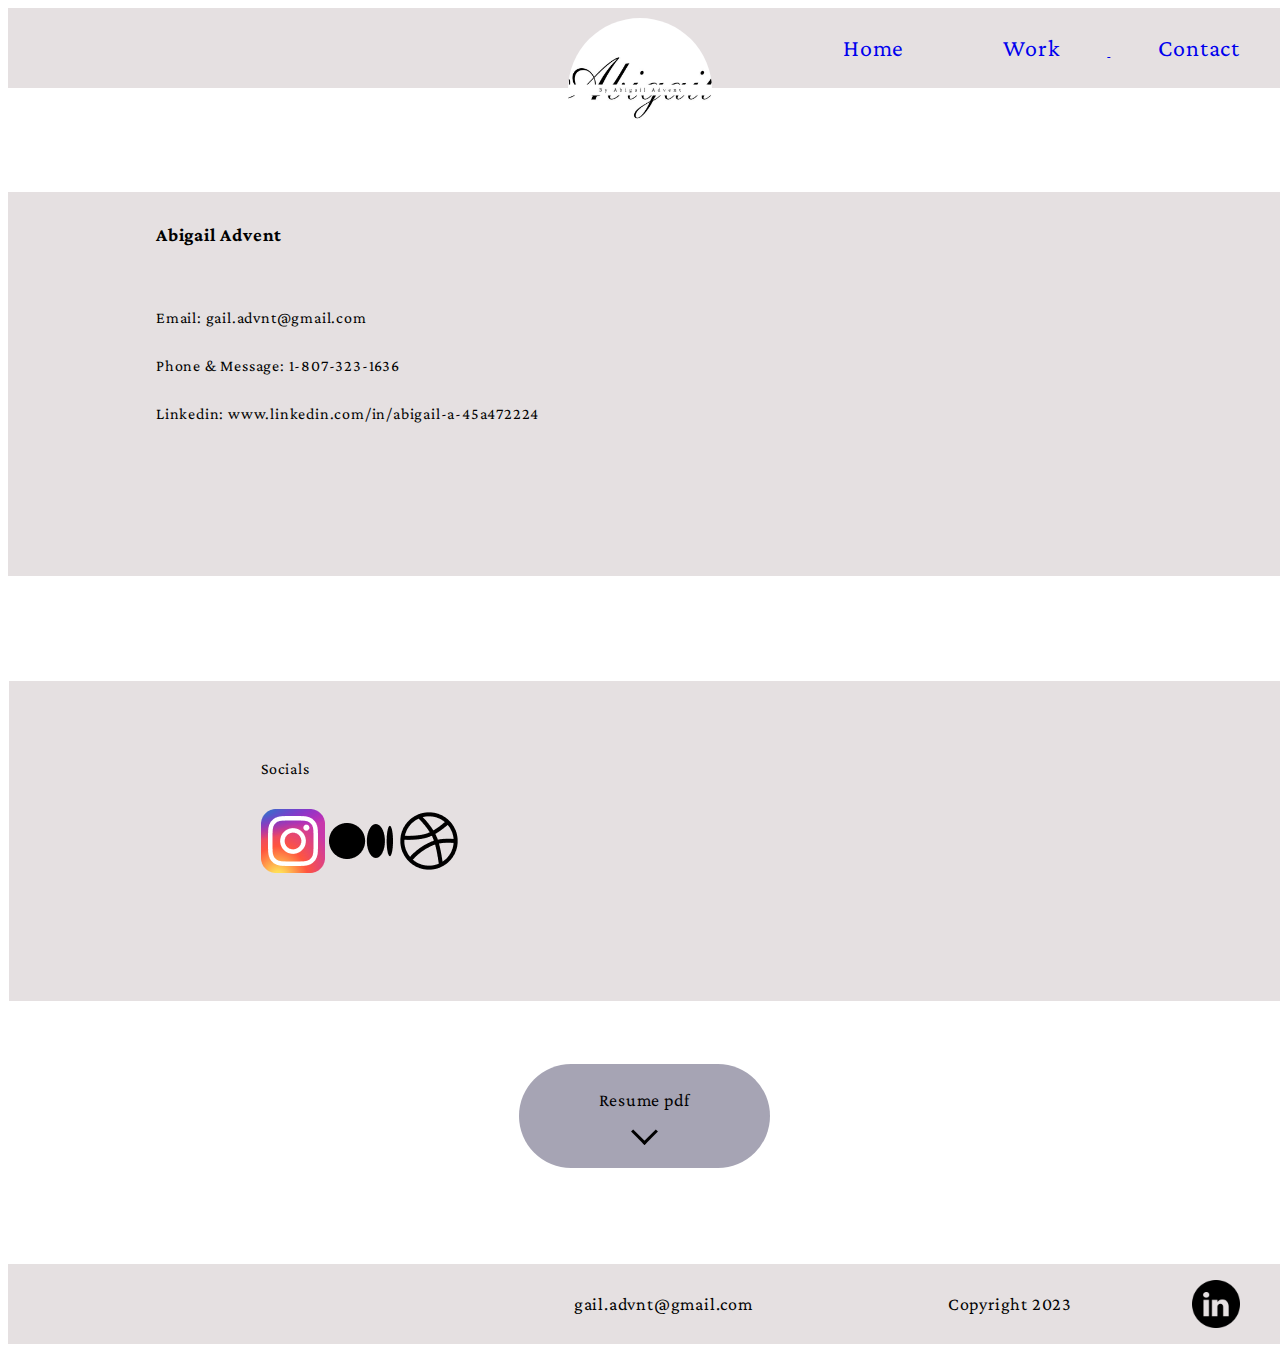
<file: index.contact.html>
<!DOCTYPE html>
<html>

<head>
    <link rel="stylesheet" href="style.css">
    <title>Abigail Advent</title>
    <link href="https://fonts.googleapis.com/css2?family=Crimson+Pro&display=swap" rel="stylesheet">
</head>

<body>
    <div class="containerContact">
        <nav>
            <ul><a href="index.html">
                <li>Home</li></a>
                <a href="index.work.html">
                    <li>Work</li>
                </a>
                <a href="index.contact.html"><li>Contact</li></a>
            </ul>
            <a href="index.html">
                <img class=logo src="personalLogo.jpg">
            </a>
        </nav>
        <main>
            <div class="contactInfo">
                <div id="contactText">
                <h3>Abigail Advent</h3>
                <ul>
                    <li>Email: gail.advnt@gmail.com</li>
                    <li>Phone & Message: 1-807-323-1636</li>
                    <li>Linkedin: www.linkedin.com/in/abigail-a-45a472224 </li>
                </ul>
                </div>
                <!-- <button>View Work</button> -->
            </div>
            
        </main>
        <div class="socials">
            <p>Socials</p>
            <div class="socialImages">
                <img  id="insta" src="insta.png" width="64px" height="64px">
                <img id="medium" src="medium.png" width="64px" height="64px">
                <img id="dribble" src="dribble.png" width="64px" height="64px">
            </div>
        </div>



            <div class="buttonSection2">
                <div><button class="pdf">Resume pdf<div>
                            <i class="arrow down"></i>
                        </div>
                    </button>
                </div>
            </div>

                <footer>
                    <ul>
                        <li>gail.advnt@gmail.com</li>
                        <li>Copyright 2023</li>
                    </ul>
                    <img src="linkedinLogo.png" width="48px" height="48px">
                </footer>
            </div>


</body>

<script src="index.js"></script>

</html>
</file>
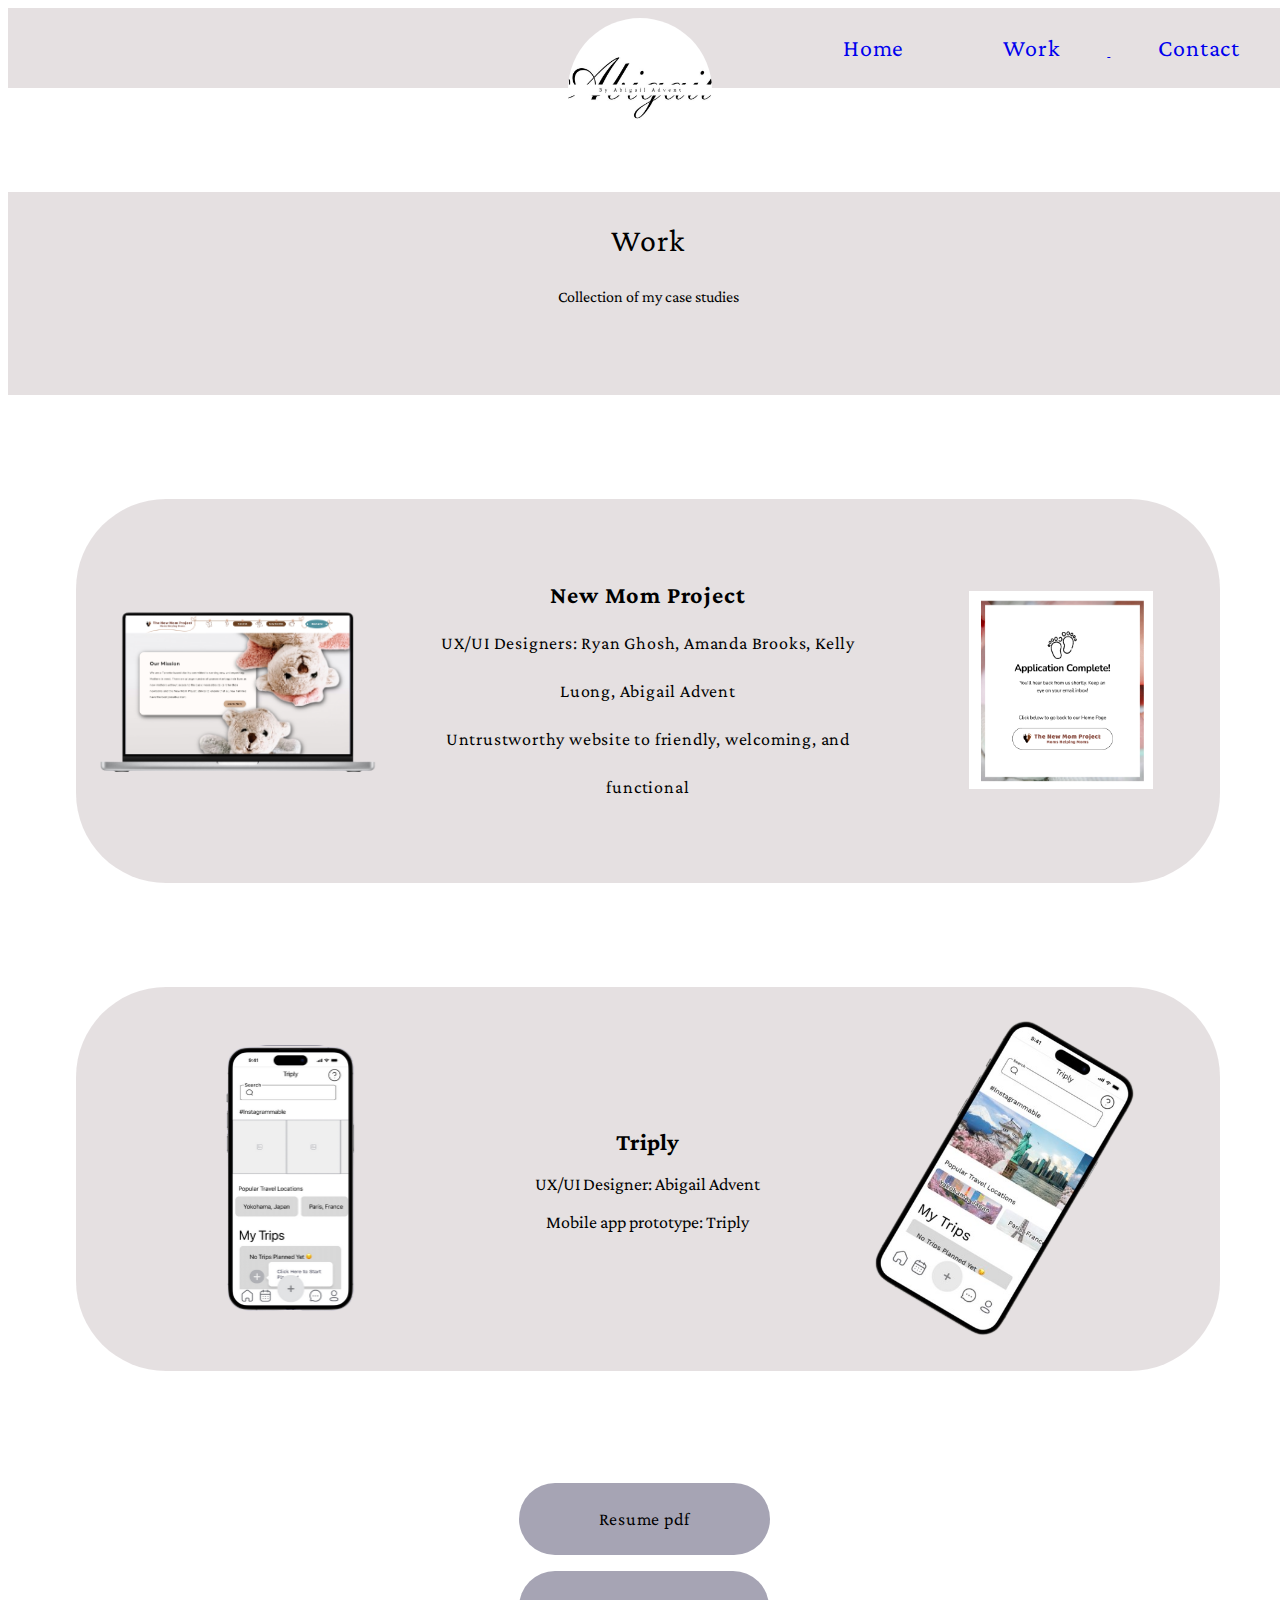
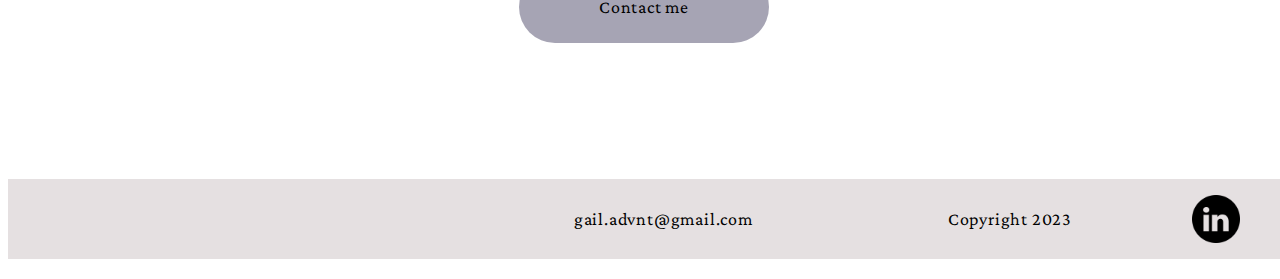
<file: index.work.html>
<!DOCTYPE html>
<html>

<head>
    <link rel=stylesheet href="style.css">
    <link href="https://fonts.googleapis.com/css2?family=Crimson+Pro&display=swap" rel="stylesheet">
    <meta content="width=device-width, initial-scale=1" name="viewport" />
</head>

<body>
    <div class="containerWork">
        <div>
            <!-- nav html below -->
            <nav>
                <ul><a href="index.html">
                    <li>Home</li></a>
                    <a href="index.work.html">
                        <li>Work</li>
                    </a>
                    <a href="index.contact.html">
                        <li>Contact</li>
                    </a>
                </ul>
                <a href="index.html">
                    <img class=logo src="personalLogo.jpg">
                </a>
            </nav>
        </div>
        <!-- title of page below -->
        <section class="titleWork">
            <header>Work</header>
            <p>Collection of my case studies</p>
        </section>
        <!-- Project overview below -->
        <div class="projects">
            <!-- nmp project overview below -->
            <div class="nmp">
                <div><img ID="nmpLPic" src="nmpRPic.png" width="287.09px" height="177.68px"></div>
                <div id="nmpText">
                    <h2>New Mom Project</h2>
                    <p>UX/UI Designers: Ryan Ghosh, Amanda Brooks, Kelly Luong, Abigail Advent</p>
                    <p>Untrustworthy website to friendly, welcoming, and functional</p>
                </div>
                <div><img ID="nmpRPic" src="nmpLPic.png" width="183.75px" height="198px"></div>
            </div>
            <!-- triply project overview below -->
            <div class="triply">
                <img ID="triplyLPic" src="triplyLPic.png" width="150px" height="280px">
                <div id="triplyText">
                    <h2>Triply</h2>
                    <p>UX/UI Designer: Abigail Advent</p>
                    <p>Mobile app prototype: Triply</p>
                </div>
                <img ID="triplyRPic" src="triplyRPic.png" width="274.27px" height="333px">
            </div>
        </div>


        <div class="buttonSection">
            <div><button>Resume pdf</button></div>
            <div><a href="index.contact.html"><button>Contact me</button></a></div>
        </div>

        <footer>
            <ul>
                <li>gail.advnt@gmail.com</li>
                <li>Copyright 2023</li>
            </ul>
            <img src="linkedinLogo.png" width="48px" height="48px">
        </footer>

    </div>

</body>

</html>
</file>
<file: style.css>
body {
    font-family: 'Crimson Pro';
    background-image: url("/backgroundimage.png") 30%;
    background-repeat: no-repeat;
    background-size: cover;
}

.container {
    display: grid;
    height: 100%;
    grid-template-columns: 1fr;
    grid-template-rows: 80px 632px 1430px 200px 80px;
    grid-template-areas:
        "nav"
        "main"
        "content1"
        "buttonSection"
        "footer";
    grid-row-gap: 104px;
}


.containerWork {
    display: grid;
    /* height: 100vh; */
    grid-template-columns: 1fr;
    grid-template-rows: 80px 203px 384px 384px 200px 80px;
    grid-template-areas:
        "nav"
        "title"
        "nmp"
        "triply"
        "buttonSection"
        "footer";
    grid-row-gap: 104px;
}

.containerContact {
    display: grid;
    height: 100%;
    grid-template-columns: 1fr;
    grid-template-rows: 80px 384px 272px 104px 80px;
    grid-template-areas:
        "nav"
        "main"
        "socials"
        "buttonSection"
        "footer";
    grid-row-gap: 104px;
}



nav {
background-color: rgba(228, 222, 223, 0.95);
grid-area: nav;
width: 100vw;
height: 100%;
display: flex;
justify-content: flex-end;
align-items: center;
/* margin-bottom: 104px; */
}

nav li {
   font-family: 'Crimson Pro', serif;
display: inline-block;
text-align: right;
padding: 16px 48px;
font-size: 24px;
font-weight: 400;
letter-spacing: 0.8px;
line-height: 48px;
}

main {
    background-color: rgba(228, 222, 223, 0.95);
    grid-area: main;
}

main p {
    font-family: 'Crimson Pro', serif;
    font-size: 18px;
    font-weight: 400;
    margin-top: 16px;
    padding-bottom: 8px;
    padding-top: 8px;
    padding-right: 8px;
    padding-left: 8px;
    letter-spacing: 0.8px;
    line-height: 48px;
    max-width: 365px;
}

main img {
    position: absolute;
    width: 40%;
    border-radius: 50%;
    top: 30%;
    right: 5%
}

.mainContent {
    margin-left: 148px;
    margin-right: 148px;
    padding-bottom:80px;
}

.titleWork {
    background-color: rgba(228, 222, 223, 0.95);
    text-align: center;
    grid-area: title;
    display: titleWork;

}

.titleWork header {
    font-family: 'Crimson Pro', serif;
    font-size: 32px;
    font-weight: 400;
    margin-top: 16px;
    padding-bottom: 8px;
    padding-top: 8px;
    padding-right: 8px;
    padding-left: 8px;
    letter-spacing: 0.8px;
    line-height: 48px;
    max-width: 365px;
    margin-left: auto;
    margin-right: auto; 
}

    


.title p {
    font-family: 'Crimson Pro', serif;
    font-size: 48px;
    font-weight: 400;
    margin-top: 16px;
    padding-bottom: 8px;
    padding-top: 8px;
    padding-right: 8px;
    padding-left: 8px;
    letter-spacing: 0.8px;
    line-height: 48px;
    margin-left: auto;
    margin-right: auto;
}





.content1 {
    background-color: rgba(228, 222, 223, 0.95);
    grid-area: content1;
    /* Z-index: -1; */
    padding-top: 48px;
    /* width: 100vw; */
    padding-left: 104px;
    /* margin-left: 148px;
    margin-right: 612px; */
    letter-spacing: 0.8px;
    line-height: 48px;
    height: 1430px;

}

.content1 p {
    font-size: 18px;
    font-weight: 400;
    letter-spacing: 5px;
    line-height: 48px;
}

.content ul {
    max-width: 400px;
    line-height: 36px;
    letter-spacing: 0.8px;
    line-height: 48px;
    font-size: 18px;
    max-width:200px;
    float: left;
    display: inline;
}

.softSkillsList {
    margin-bottom: 48px;
}

.hardSkillsList {
    padding-top: 8px;
    padding-bottom: 8px;
    padding-left: 8px;
    padding-right: 8px;
    max-width: 700px;
    letter-spacing: 0.8px;
    line-height: 48px;
    margin-bottom: 48px;
}

.hardSkillsList button {
    border: .5px solid;
    border-color: #A6A4B4;
    border-radius: 90px;
    padding: 10px 40px;
    font-size: 18px;
    text-align: center;
    background-color: transparent;
    display: inline-block;
    margin-top: 8px;
    margin-bottom: 8px;
    margin-right: 8px;
    letter-spacing: 0.8px;
    line-height: 48px;
}

.title {
    font-size: 18px;
    font-weight: 400;
    letter-spacing: 0.8px;
    line-height: 48px;
   
}

.designPhil {
   max-width: 1200px; 
    line-height: 36px;
    letter-spacing: 0.8px;
    line-height: 48px;
    font-size: 18px;
    margin: 32px;

}



.nmp {
    background-color: rgba(228, 222, 223, 0.95);
    grid-area: nmp;
    text-align: center;
    margin-left: auto;
    margin-right: auto;
    display:flex;
    height: 384px;
    width: 1144px;
    margin-bottom: 104px;
    border-radius: 90px;
    justify-content: space-around;
    align-items: center;
}

.nmp h2 {
font-size: 24px;
max-width: 455px;
margin: auto;
letter-spacing: 0.8px;
    line-height: 48px;
    display:block;
    

}

.nmp p {
font-size: 18px;
max-width: 455px;
margin: auto;
letter-spacing: 0.8px;
    line-height: 48px;
    display:block;

}

#nmpText {
margin: 10px;
display:block;

}
.nmp img {
    display:inline-block;
}

#nmpRPic {
padding-left: 51.67px;
padding-right:51.67px;
}

.triply {
    background-color: rgba(228, 222, 223, 0.95);
    grid-area: triply;
    text-align: center;
    margin-left: auto;
    margin-right: auto;
    height:384px;
    width: 1144px;
    border-radius: 90px;
    display:flex;
    justify-content: space-evenly;
    align-items: center;
}


.triply h2 {
    font-size: 24px;
    max-width: 455px;
 
    
   
    }
    
    .triply p {
    font-size: 18px;
    max-width: 455px;
    
    
    }

#triplyText {
margin-left:20px;
margin-right: 20px;
display:inline-block;
}

.triply img {
    display:inline-block;
}

#triplyLPic {
padding-left: 61.64px;
padding-right: 61.64px;
}


.projects {
text-align: center;
display: block;
}


.contactInfo {
margin-left: 148px;
display: flex;
padding: auto;
align-items: center;
grid-area: contactInfo;
background-color: transparent

}


.contactInfo ul {
list-style: none;
list-style-position: initial ;
margin-left: 0px;
display: inline;
}

#contactText {
align-items: center;
opacity: auto;
}

.contactInfo li {
text-align: left;
justify-content: flex-start;
letter-spacing: 0.8px;
line-height: 48px;
}

h3 {
    letter-spacing: 0.8px;
    line-height: 48px;
}

.socials {
    border: 1px solid white;
    background-color: rgba(228, 222, 223, 0.95);
    height: 272px;
    align-items: center;
    background-color: rgba(228, 222, 223, 0.95);
    grid-area: socials;
    /* Z-index: -1; */
    padding-top: 48px;
    /* width: 100vw; */
    padding-left: 104px;
    /* margin-left: 148px;
    margin-right: 612px; */
    letter-spacing: 0.8px;
    line-height: 48px;

}

.socials p {
    margin-left: 148px;
    letter-spacing: 0.8px;
line-height: 48px;
}

.socialImages {
justify-content: space-around;
margin-left: 148px;
}

.buttonSection {
    grid-area: buttonSection;
    text-align: center;
    align-items: center;
}

.buttonSection div {
justify-content: center;
text-align: center;
}


.buttonSection button {
    background-color: #A6A4B4;
    border-radius: 90px;
    padding: 20px 80px;
    font-size: 18px;
    text-align: center;
    margin-top: 8px;
    margin-bottom: 8px;
    margin-right: 8px;
    letter-spacing: 0.8px;
    line-height: 32px;
}

.buttonSection2 {
    text-align: center;
    align-items: center;
}

.buttonSection2 div {
justify-content: center;
text-align: center;
}


.buttonSection2 button {
    background-color: #A6A4B4;
    border-radius: 90px;
    padding: 20px 80px;
    font-size: 18px;
    text-align: center;
    margin-top: 8px;
    margin-bottom: 8px;
    margin-right: 8px;
    letter-spacing: 0.8px;
    line-height: 32px;
}

#pdf {
    position:relative;
}
.arrow {
    border: solid black;
    border-width: 0 3px 3px 0;
    display: inline-block;
    padding: 8px;
    position:relative;
    animation: arrowmove 1s infinite;
    top: 3px;
  }
  

.down {
    transform: rotate(45deg);
    -webkit-transform: rotate(45deg);
    
  }


/* @keyframes arrowmove {
    from  {top: 3px;}
    to {top:20px;} */



footer {
    grid-area: footer;
    background-color: rgba(228, 222, 223, 0.95);
    display: flex;
    justify-content: flex-end; 
    align-items: center;
    width: 100%;
}

footer img {
    padding-right: 48px;
    padding-left: 24px;
}

footer li {
    list-style: none;
    display: inline-block;
    text-align: right;
    padding: 36px 96px;
    font-size: 18px;
    font-weight: 400;
    letter-spacing: 0.8px;
    line-height: 48px;
}


header {
    font-size: 104px;
    font-family: 'Crimson Pro', serif;
    font-weight: 100;
    letter-spacing: 0.8px;
    padding-top: 36px;
}




.logo {
    width: 144px;
    height: 144px;
    border-radius: 90px;
    position: absolute;
    Top: 10%;
    Left: 50%;
    Transform: translate(-50%, -50%);
    z-index: 300;
}


button {
    font-size: 18px;
    background-color: #A6A4B4;
    padding: 8px 32px;
    text-align: center;
    border-radius: 90px;
    font-family: 'Crimson Pro', serif;
    border: none;
    letter-spacing: 5px;
    line-height: 48px;
}

@media only screen and (max-width:600px) {
   .container {
       grid-template-columns: 1fr;
       grid-template-rows: 80px 632px 1430px 52px 80px;
       grid-template-areas:
           "nav"
           "main"
           "content1"
           "buttonSection"
           "footer";
       grid-row-gap: 104px;
   }}

/* caoursel UI below */
.carousel {
position: relative;
justify-content: center;
text-align: center;
margin-right: 400px;
margin-left: 400px;
}

.carousel__item {
height: 300px;
padding: 1em;
font-family: 'quicksand' sans-serif;
font-weight: bold;
font-size: 2em;
color: #ffffff;
display: none;
justify-content: center;
text-align: center;
}

.carousel__item--selected {
display: block;

}

.carousel__nav {
width: 100%;
padding: 20px 0;
position: absolute;
bottom: 0;
left: 0;
text-align: center;
}

.carousel__button {
width: 10px;
height: 10px;
display: inline-block;
background: #A9A9A9;
border-radius: 50%;
margin: 0 5px;
cursor: pointer;
}

.carousel__button--selected{
background: rgba(255, 255, 255, 0.5);
}

.carousel img {
position: relative;
justify-content: center;
align-items: center;
text-align: center;
}

/* button animations start */

.animated {
position: relative;
top: 20px;
display: inline-block;
animation: buttonMove 1s linear infinite forwards;
}

@keyframes buttonMove {
0% {
    top: 20px;
}
50% {
    top: 0px;
}
100%{
top: 20px;
}
}
</file>
